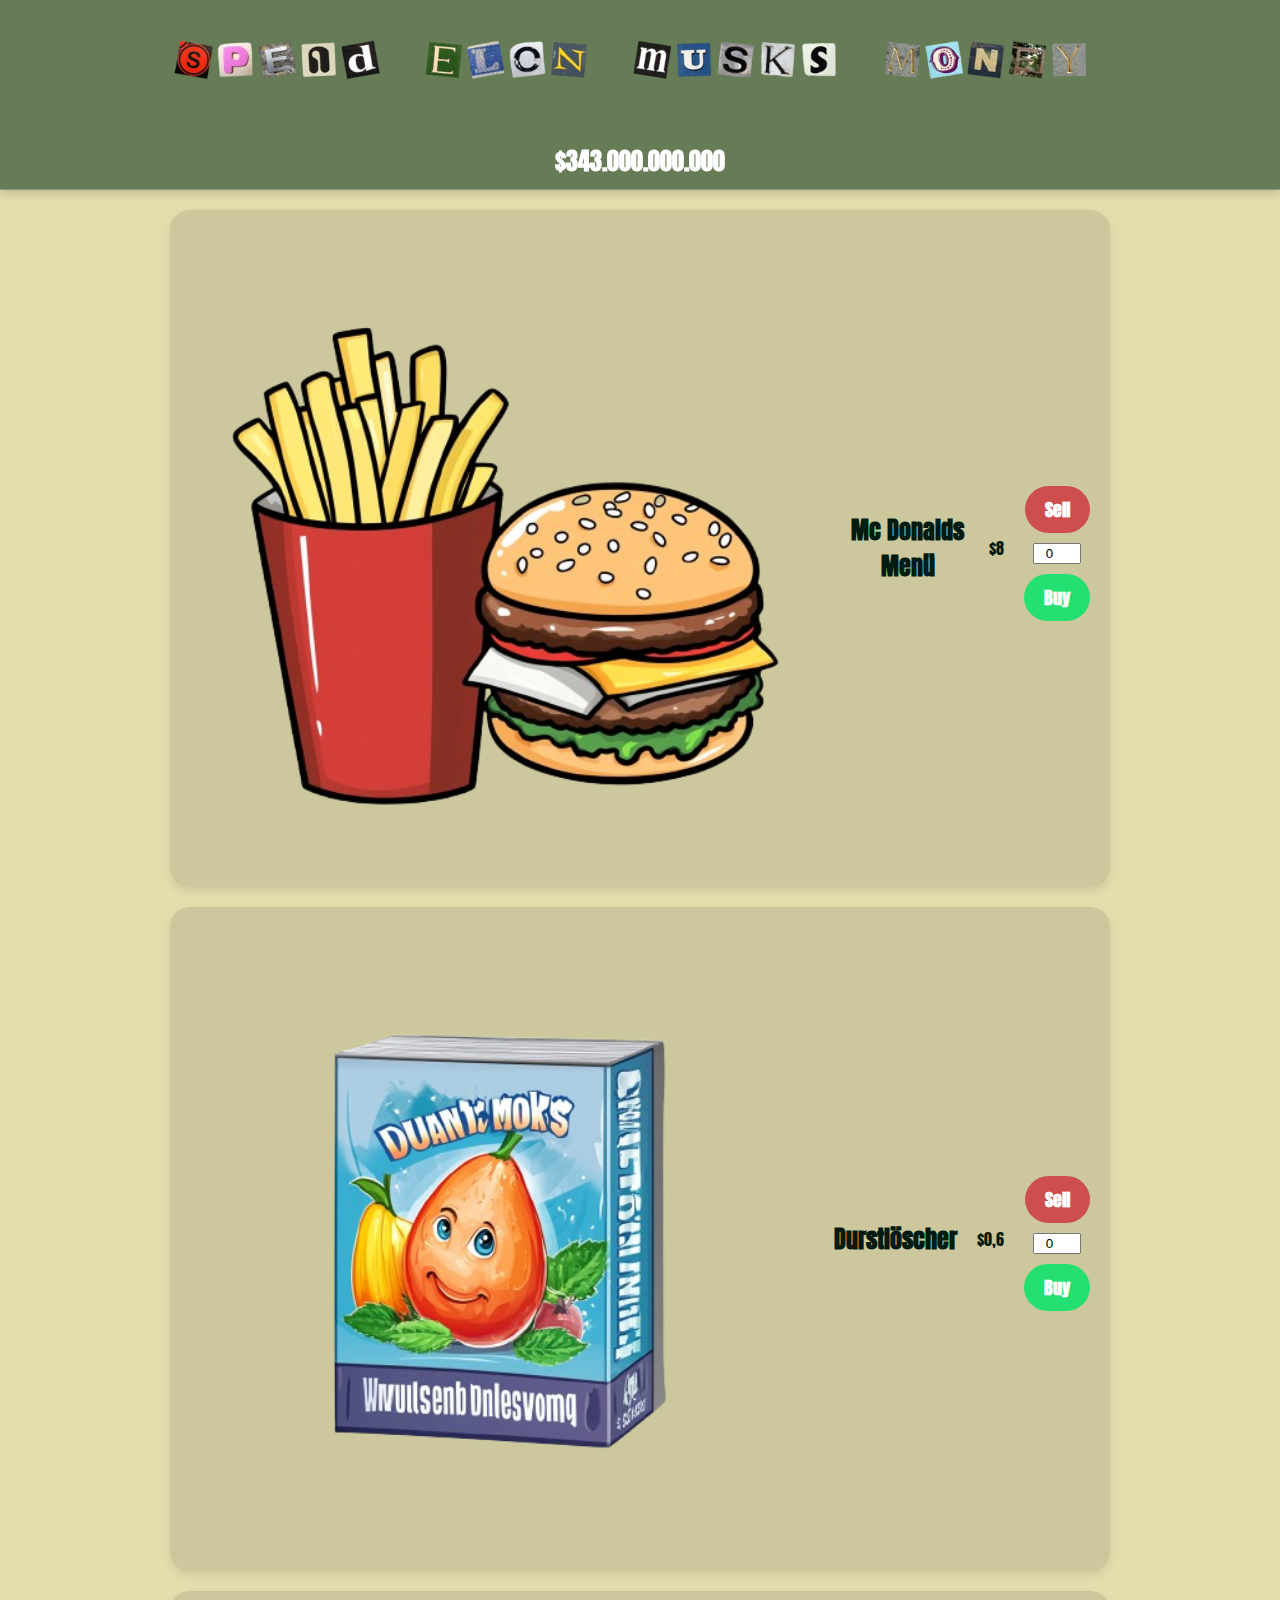
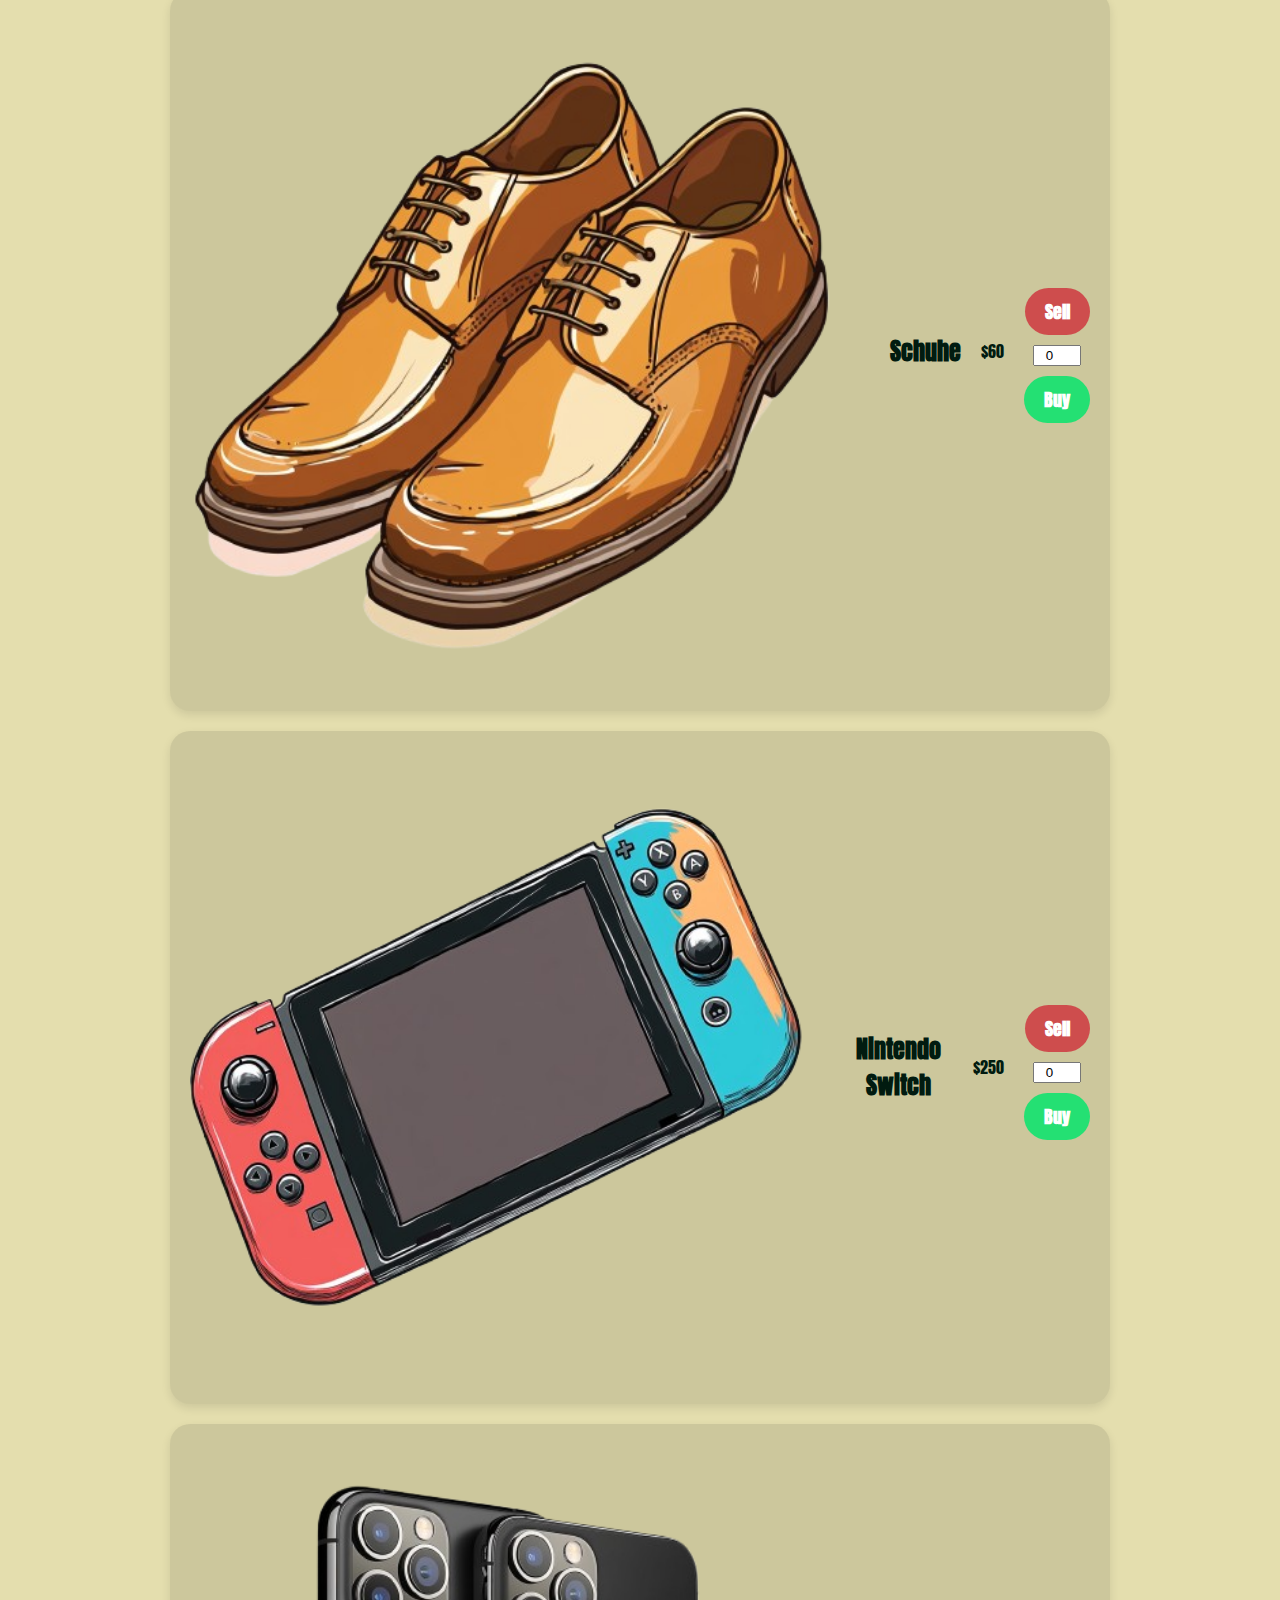
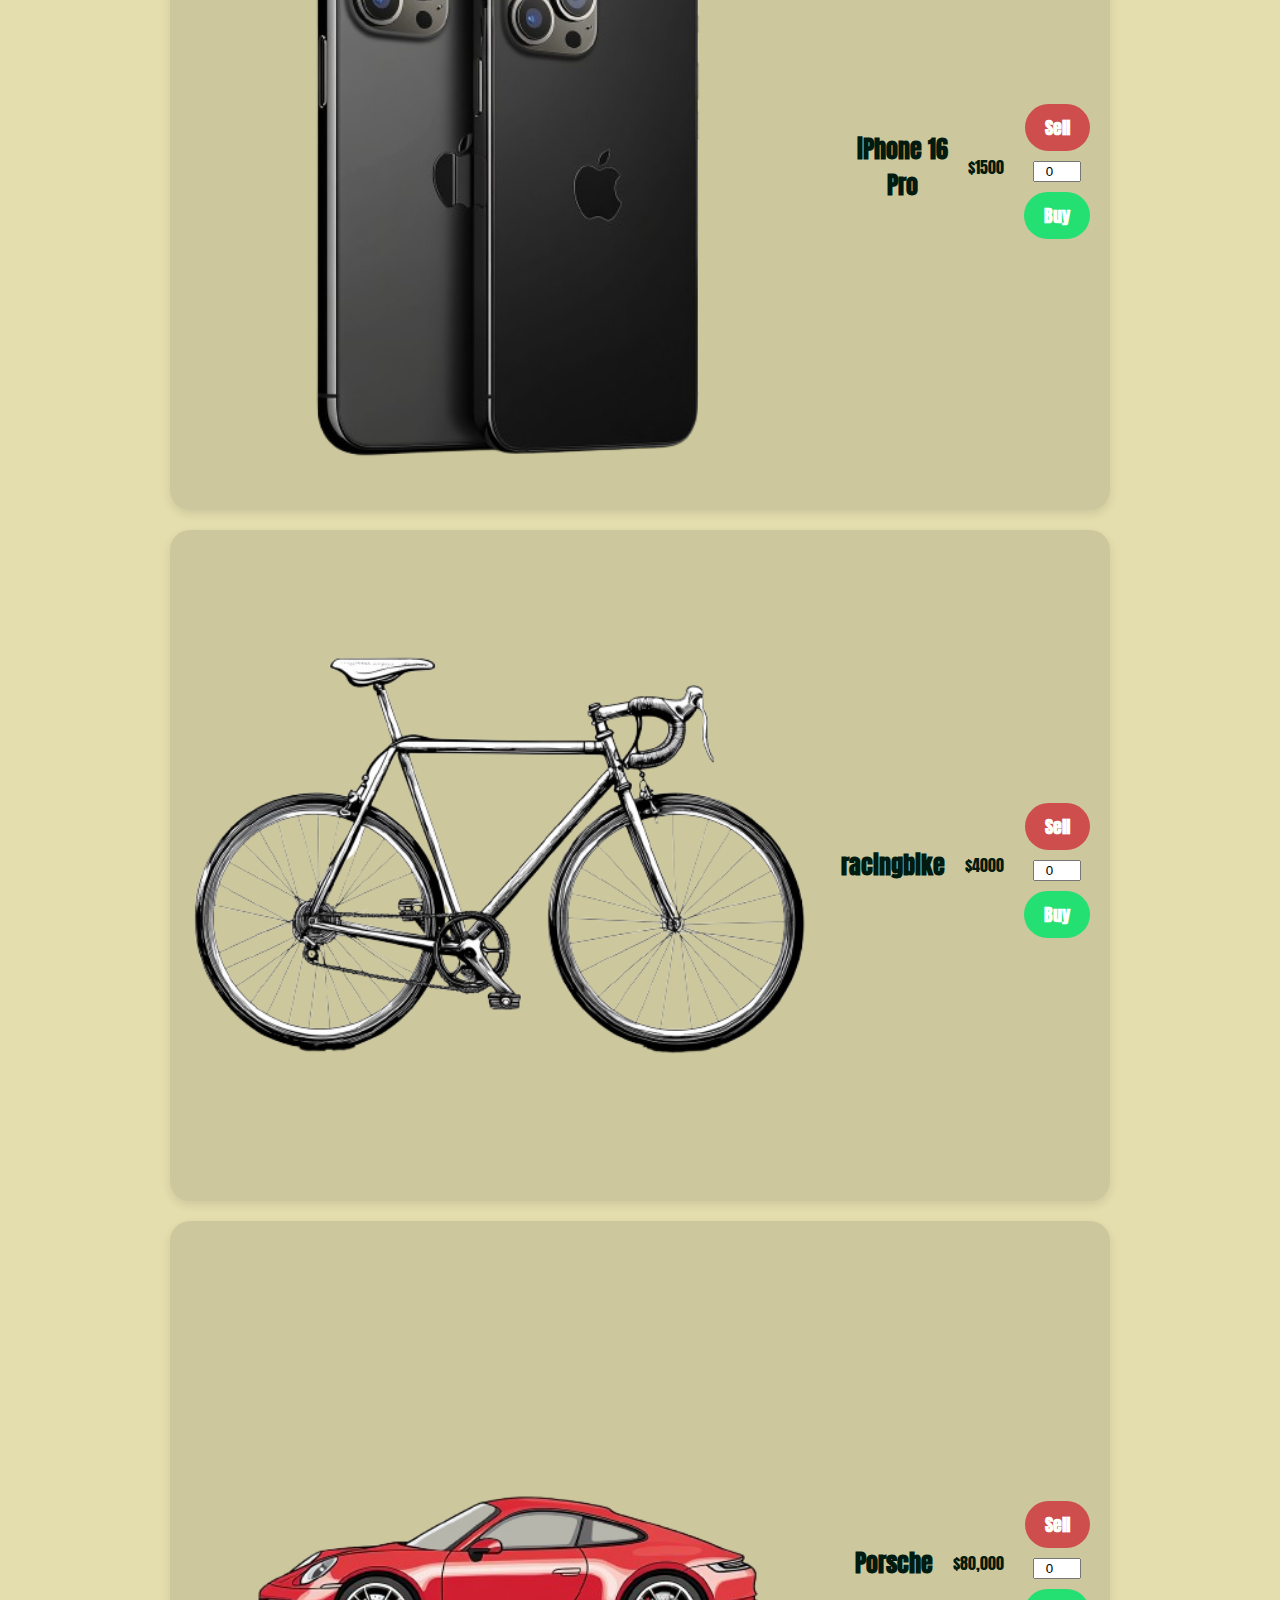
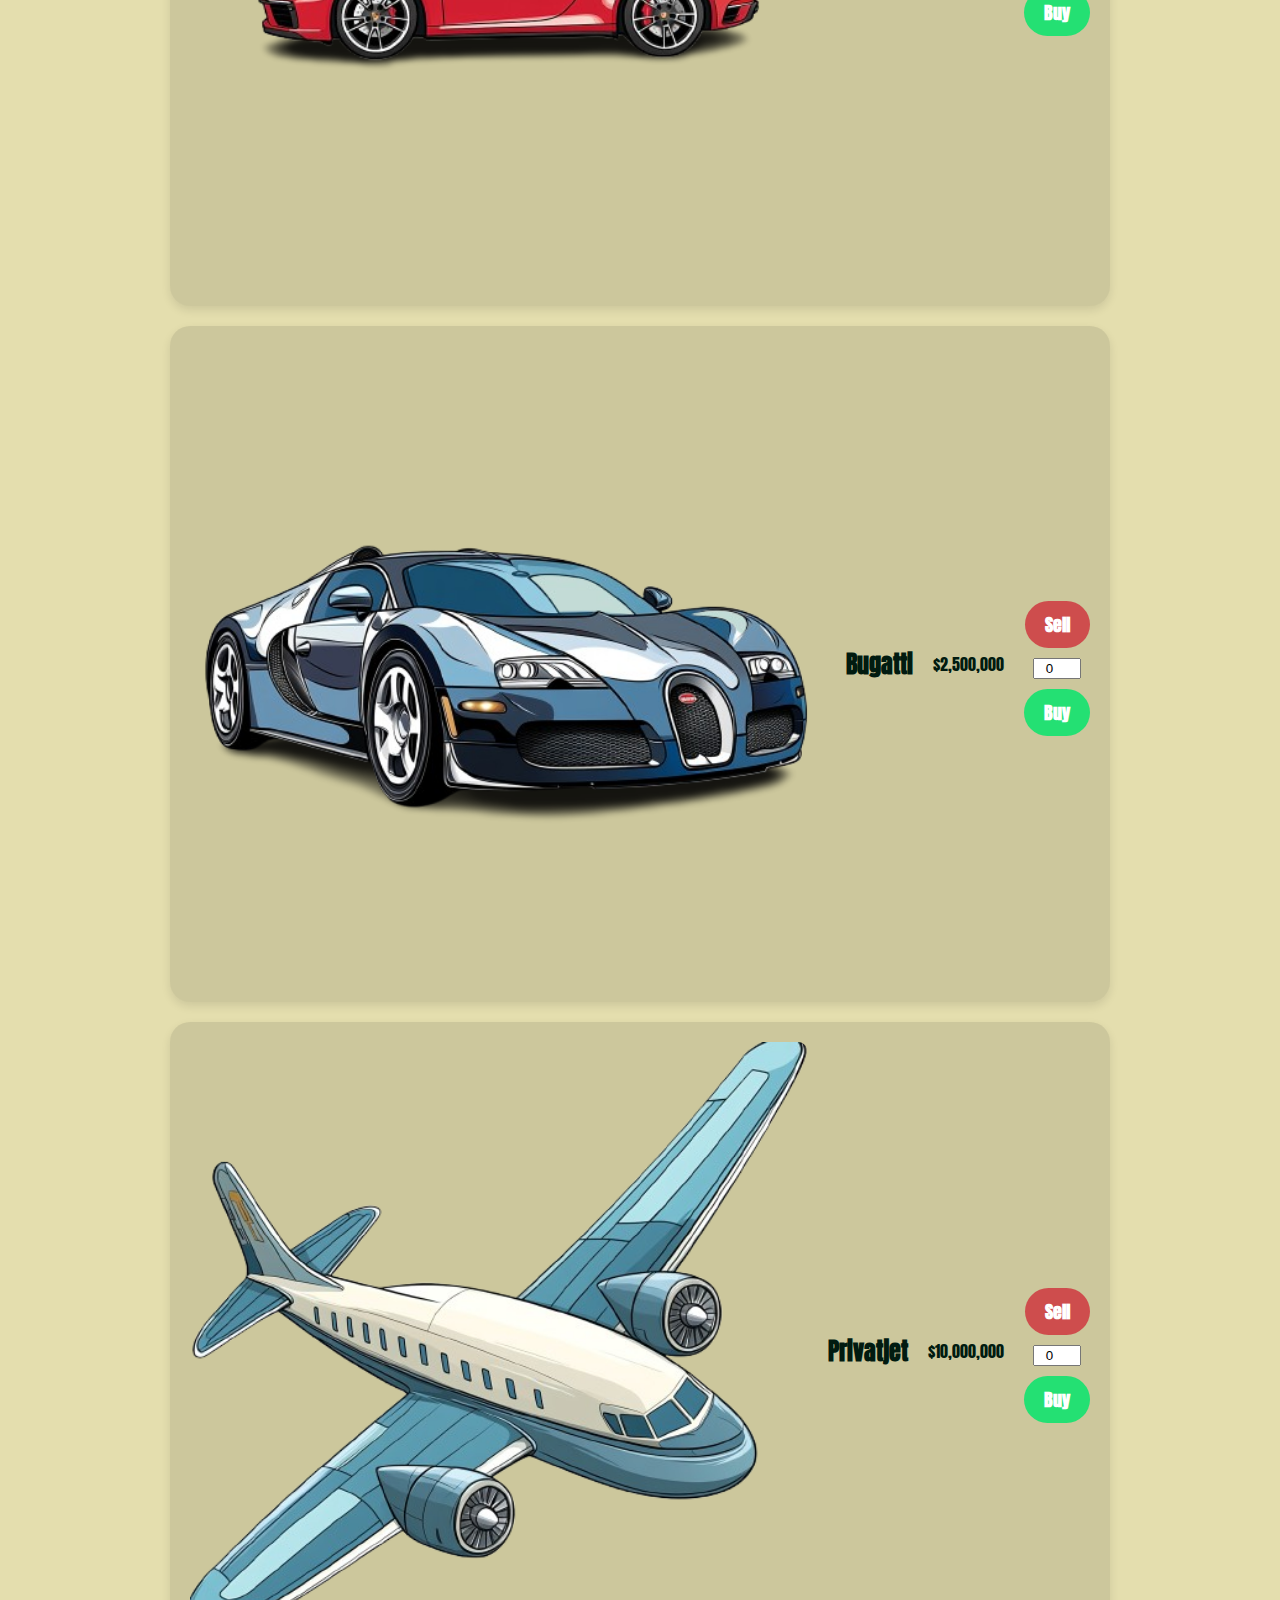
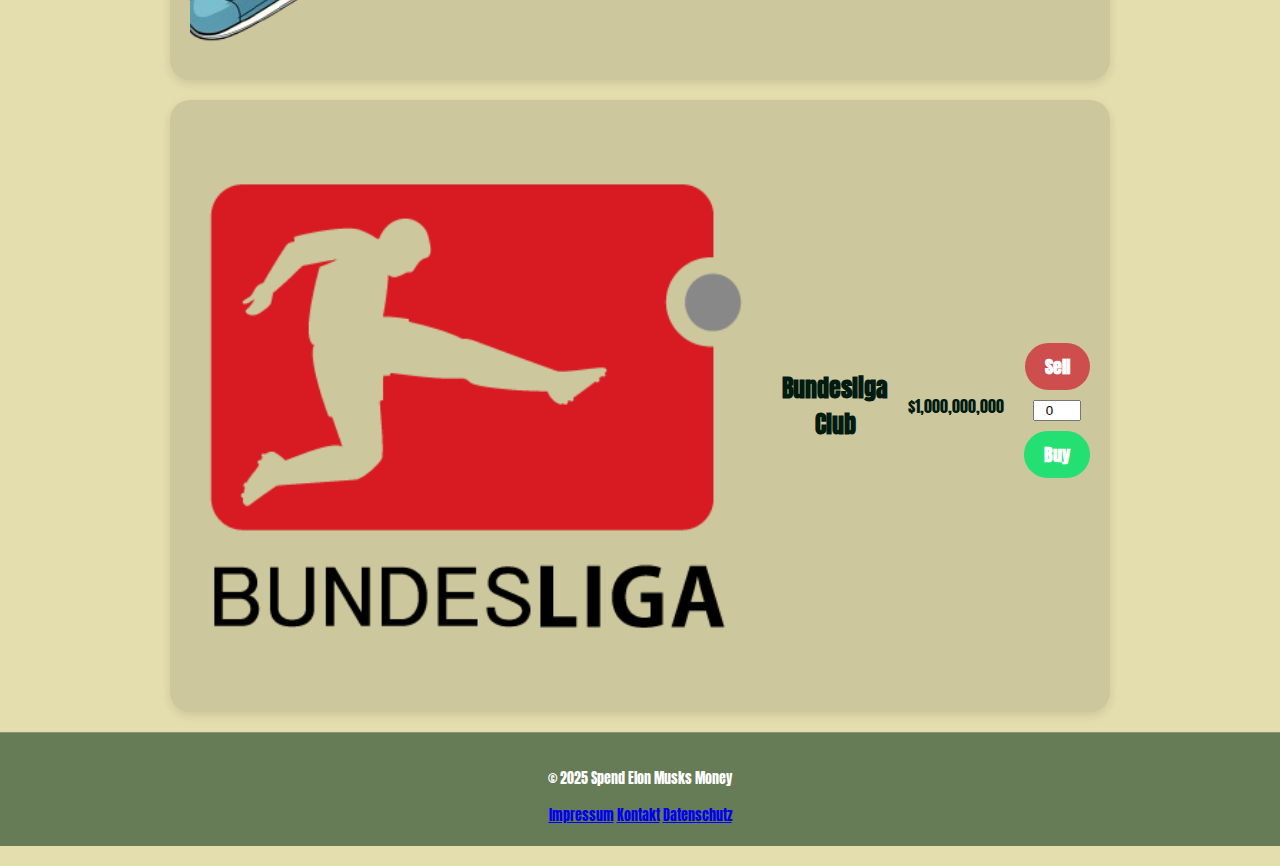
<file: index.html>
<!DOCTYPE html>
<html lang="en"> 

<head>
  <meta charset="UTF-8" />
  <meta name="viewport" content="width=device-width, initial-scale=1.0"/>
  <title>Spend Elon Musks Money</title>
  <link rel="stylesheet" href="style.css"/>
  <link href="https://fonts.googleapis.com/css2?family=Anton&display=swap" rel="stylesheet">

</head>
<body>
  <header>
    <img src="überschrift2.png" alt="Überschrift" class="überschrift">

      <div class="money">$343.000.000.000</div>
    
    
    </div>
    
  </header>

 

  <div class="product-list">
    <div class="product">
      <img src="bigmac.png" alt="Big Mac">
        <h2>Mc Donalds Menü</h2>
      <p>$8</p>
      <div class="buttons">
        <button class="sell">Sell</button>
        <input type="number" value="0" />
        <button class="buy">Buy</button>
      </div>
    </div>

   
    <div class="product">
      <img src="durstlöscher.png" alt="Durstlöscher">
      <h2>Durstlöscher</h2>
      <p>$0,6</p>
      <div class="buttons">
        <button class="sell">Sell</button>
        <input type="number" value="0" />
        <button class="buy">Buy</button>
      </div>
    </div>
    <div class="product">
      <img src="schuhe.png" alt="Schuhe">
      <h2>Schuhe</h2>
      <p>$60</p>
      <div class="buttons">
        <button class="sell">Sell</button>
        <input type="number" value="0" />
        <button class="buy">Buy</button>
      </div>
    </div>
    <div class="product">
      <img src="switch.png" alt="Nintendo Switch">
      <h2>Nintendo Switch</h2>
      <p>$250</p>
      <div class="buttons">
        <button class="sell">Sell</button>
        <input type="number" value="0" />
        <button class="buy">Buy</button>
      </div>
    </div>
    <div class="product">
      <img src="iphone.png" alt="iPhone 16 Pro">
      <h2>iPhone 16 Pro</h2>
      <p>$1500</p>
      <div class="buttons">
        <button class="sell">Sell</button>
        <input type="number" value="0" />
        <button class="buy">Buy</button>
      </div>
    </div>
    <div class="product">
      <img src="racingbike.png" alt="racingbike">
      <h2>racingbike</h2>
      <p>$4000</p>
      <div class="buttons">
        <button class="sell">Sell</button>
        <input type="number" value="0" />
        <button class="buy">Buy</button>
      </div>
    </div>

    <div class="product">
      <img src="porsche.png" alt="porsche">
      <h2>Porsche</h2>
      <p>$80,000</p>
      <div class="buttons">
        <button class="sell">Sell</button>
        <input type="number" value="0" />
        <button class="buy">Buy</button>
      </div>
    </div>
    <div class="product">
      <img src="bugatti.png" alt="Bugatti">
      <h2>Bugatti</h2>
      <p>$2,500,000</p>
      <div class="buttons">
        <button class="sell">Sell</button>
        <input type="number" value="0" />
        <button class="buy">Buy</button>
      </div>
    </div>
    <div class="product">
      <img src="flugzeug.png" alt="Privatjet">
      <h2>Privatjet</h2>
      <p>$10,000,000</p>
      <div class="buttons">
        <button class="sell">Sell</button>
        <input type="number" value="0" />
        <button class="buy">Buy</button>
      </div>
    </div>
    <div class="product">
      <img src="bundesliga.png" alt="Bundesliga Club">
      <h2>Bundesliga Club</h2>
      <p>$1,000,000,000</p>
      <div class="buttons">
        <button class="sell">Sell</button>
        <input type="number" value="0" />
        <button class="buy">Buy</button>
      </div>
    </div>
    
    <footer class="footer">
      <p>© 2025 Spend Elon Musks Money</p>
      <div class="footer-links">
        <a href="#">Impressum</a>
        <a href="#">Kontakt</a>
        <a href="#">Datenschutz</a>
      </div>
    </footer>
  </div>
</body>
</html>
</file>
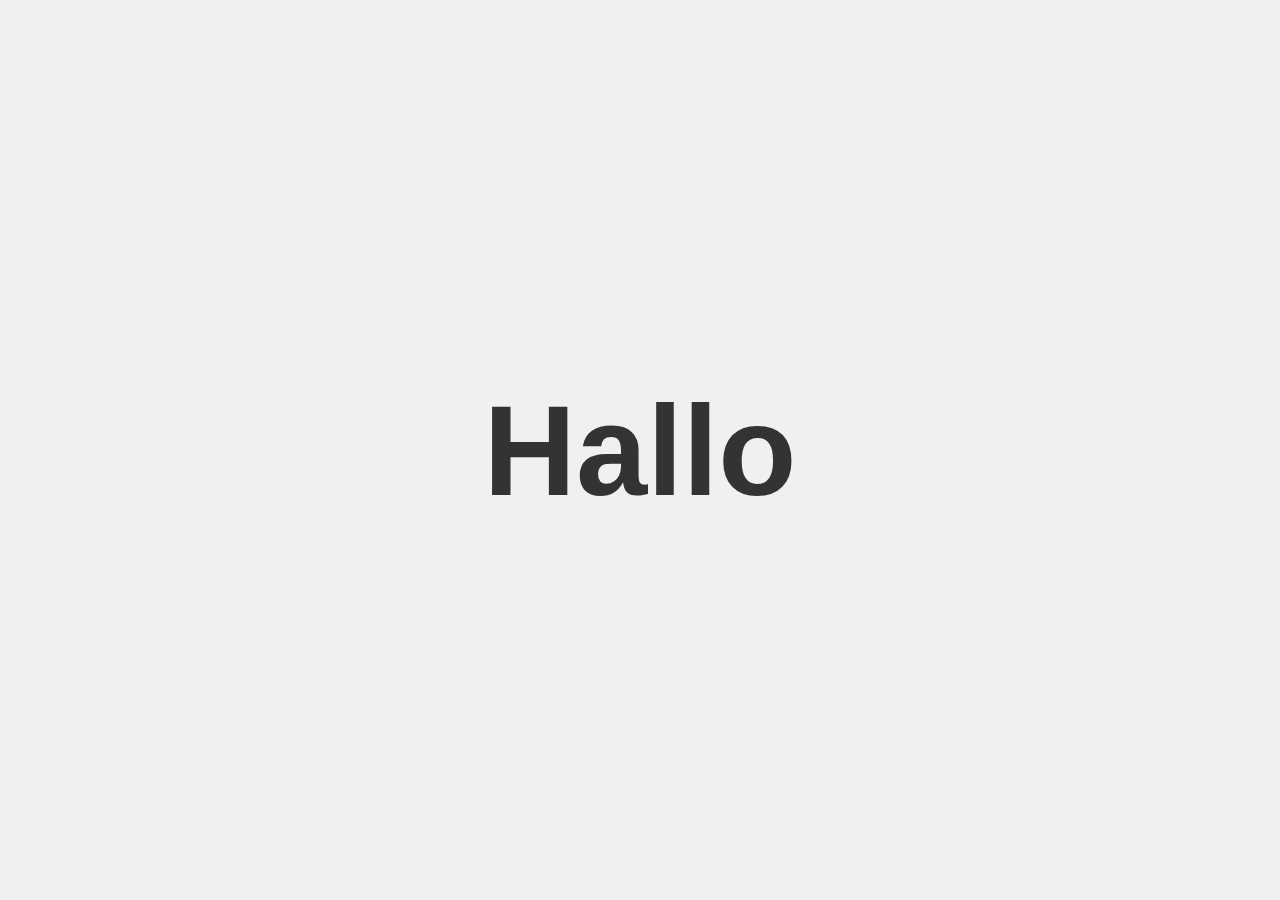
<file: Untitled-1.html>
<!DOCTYPE html>
<html lang="de">
<head>
  <meta charset="UTF-8">
  <meta name="viewport" content="width=device-width, initial-scale=1.0">
  <title>Hallo Seite</title>
  <style>
    body {
      margin: 0;
      height: 100vh;
      display: flex;
      justify-content: center;
      align-items: center;
      background-color: #f0f0f0;
      font-family: Arial, sans-serif;
    }

    h1 {
      font-size: 8rem;
      color: #333;
    }
  </style>
</head>
<body>
  <h1>Hallo</h1>
</body>
</html>
</file>
<file: style.css>
body {
    margin: 0;
    font-family: 'Anton', sans-serif;
    background: #E4DEAE;
    text-align: center;
    color: 	#011B10;
  }
  /*header */

  header {
    position: sticky;
    top: 0;
    z-index: 1000;
    background: rgb(19, 58, 27, 0.6); 
    backdrop-filter: blur(10px);
    -webkit-backdrop-filter: blur(10px);
  
    padding: 10px;
    box-shadow: 0 2px 10px rgba(0, 0, 0, 0.2);
  
    font-family: 'Anton', sans-serif;
    color: #f2f2f2;
    border-bottom: 1px solid rgba(255, 255, 255, 0.2);
  
  }
  
  

  
  
  .money {
    font-size: 1.5rem;
    
    color: rgb(255, 255, 255);
    font-weight: bold;
  }
  
/* body */
  
.überschrift {
  display: block;
  width: 100%;
  max-width: 1000px;
  height: auto;
  margin: 0 auto;
 
  border-radius: 0;
  object-fit: contain;
}

 
  .product-list {
    display: flex;
    flex-direction: column; 
    align-items: center;
    gap: 20px;
    padding: 20px;
  }
  
  .product {
    background: rgba(0, 0, 0, 0.1); /* bisl dunkler */
    display: flex;
    align-items: center;
    justify-content: space-between;
    gap: 20px;
    padding: 20px;
    border-radius: 20px;
    
   
    width: 90%;
    max-width: 900px;
    box-shadow: 0 4px 10px rgba(0, 0, 0, 0.1);
    transition: transform 0.2s ease, box-shadow 0.2s ease;
  }
  .product:hover {
    transform: scale(1.01); /* leicht größer */
    box-shadow: 0 10px 20px rgba(0, 0, 0, 0.2); /* schatten stärker unbd dunkler */
    cursor: pointer; /* cursor wird zu ner hand */
  }
  
  
  
  
  .product img {
    width: 100%;
    border-radius: 10px;
  }
  
  .buttons {
    display: flex;
    flex-direction: column; /*untereinander */
    align-items: center;
    gap: 10px;
    margin-top: 10px;
  }

  
  
  input[type="number"] {
    width: 40px;
    text-align: center;
  }
  .buy, .sell {
    font-family: 'Anton', sans-serif;
    font-size: 1.1rem;
    padding: 10px 20px;
    border-radius: 50px;
    cursor: pointer;
    font-weight: bold;
    border: none;
    color: white;
    transition: transform 0.2s ease, box-shadow 0.2s ease;
  }
  
  .buy {
    background-color: #24e073; /* grün */
  }
  
  .sell {
    background-color: #ce4d4d; /* rot */
  }
  

  
  .sell:hover {
    transform: scale(1.01); /* leicht größer */
    box-shadow: 0 10px 20px rgba(0, 0, 0, 0.2); /* shatten */
    cursor: pointer;
  }
  .buy:hover{
    transform: scale(1.01); /* leicht größer */
    box-shadow: 0 10px 20px rgba(0, 0, 0, 0.2); /*schatten */
    cursor: pointer;
  }
  .footer {
    width: 100%;
    background: rgba(19, 58, 27, 0.6); 
    color: #ffffff;
    text-align: center;
    padding: 20px;
    font-family: 'Anton', sans-serif;
    font-size: 0.9rem;
    border-top: 1px solid rgba(255, 255, 255, 0.2);
  }
  
  @media screen and (max-width: 768px) {
    .product {
      flex-direction: column; /* untereinander nichtr nebeneinander */
      align-items: center;
      text-align: center;
    }
  
    .product img {
      width: 80%; /* kleiner auf handy */
      max-width: 200px; 
      height: auto;
    }
  
    .buttons {
      flex-direction: row; /* nebeneinander */
      justify-content: center;
    }
  
    input[type="number"] {
      width: 60px;
    }
  }
</file>
